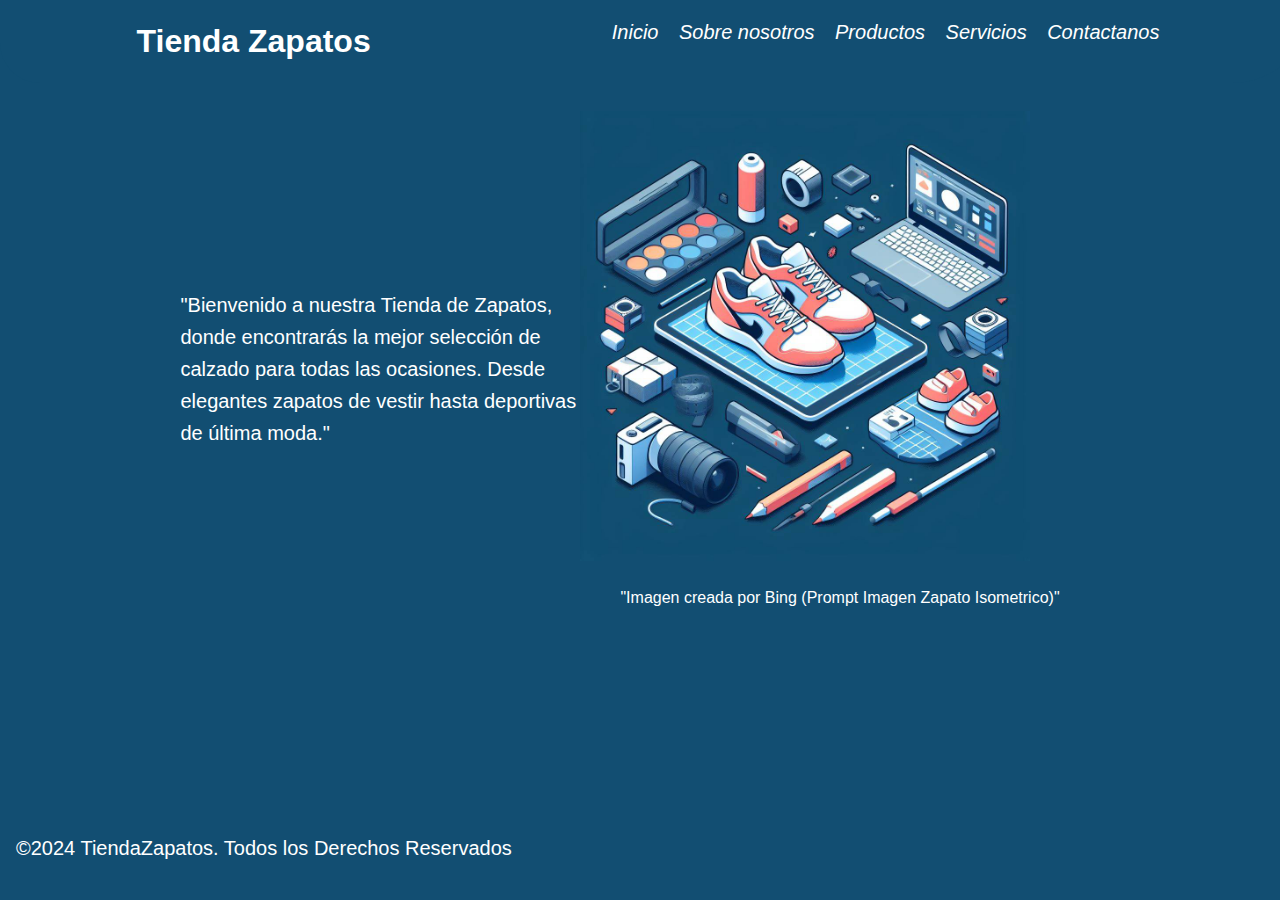
<file: index.html>
<!DOCTYPE html>
<html lang="en">
<head>
    <meta charset="UTF-8">
    <meta name="viewport" content="width=device-width, initial-scale=1.0">
    <link rel="icon" href="assets/iconos/Img-Icon.ico">
    <link rel="stylesheet" href="style.css">
    <title>Proyecto1-IHM</title>
</head>

<body>
    <header>
        <h1>Tienda Zapatos</h1>
        <nav>
            <ul>
                <li><i><a href="index.html">Inicio</a></i></li>
                <li><i><a href="sobreNosotros.html">Sobre nosotros</a></i></li>
                <li><i><a href="productos.html">Productos</a></i></li>
                <li><i><a href="servicios.html">Servicios</a></i></li>
                <li>
                    
                    <i>
                        <a href="contacto.html">Contactanos

                        </a>
                    </i>
      
        </nav>
    </header>



       

<br>
<br>
<div class="Contenido">
    <section id="seccion1">
        <p>"Bienvenido a nuestra Tienda de Zapatos, donde encontrarás la mejor selección de calzado para todas las ocasiones. Desde elegantes zapatos de vestir hasta deportivas de última moda."</p>
        <div class="imagenYCita">
        <img src="assets/imagenes/ImagenInicio.jpg" alt="ImagenInicio" width="450">
        <blockquote>"Imagen creada por Bing (Prompt Imagen Zapato Isometrico)"</blockquote>
    </div>
            
    </section>
    <br>



</div>

<footer>
    <p>&copy;2024 TiendaZapatos. Todos los Derechos Reservados</p>

</footer>


    
</body>
</html>
</file>
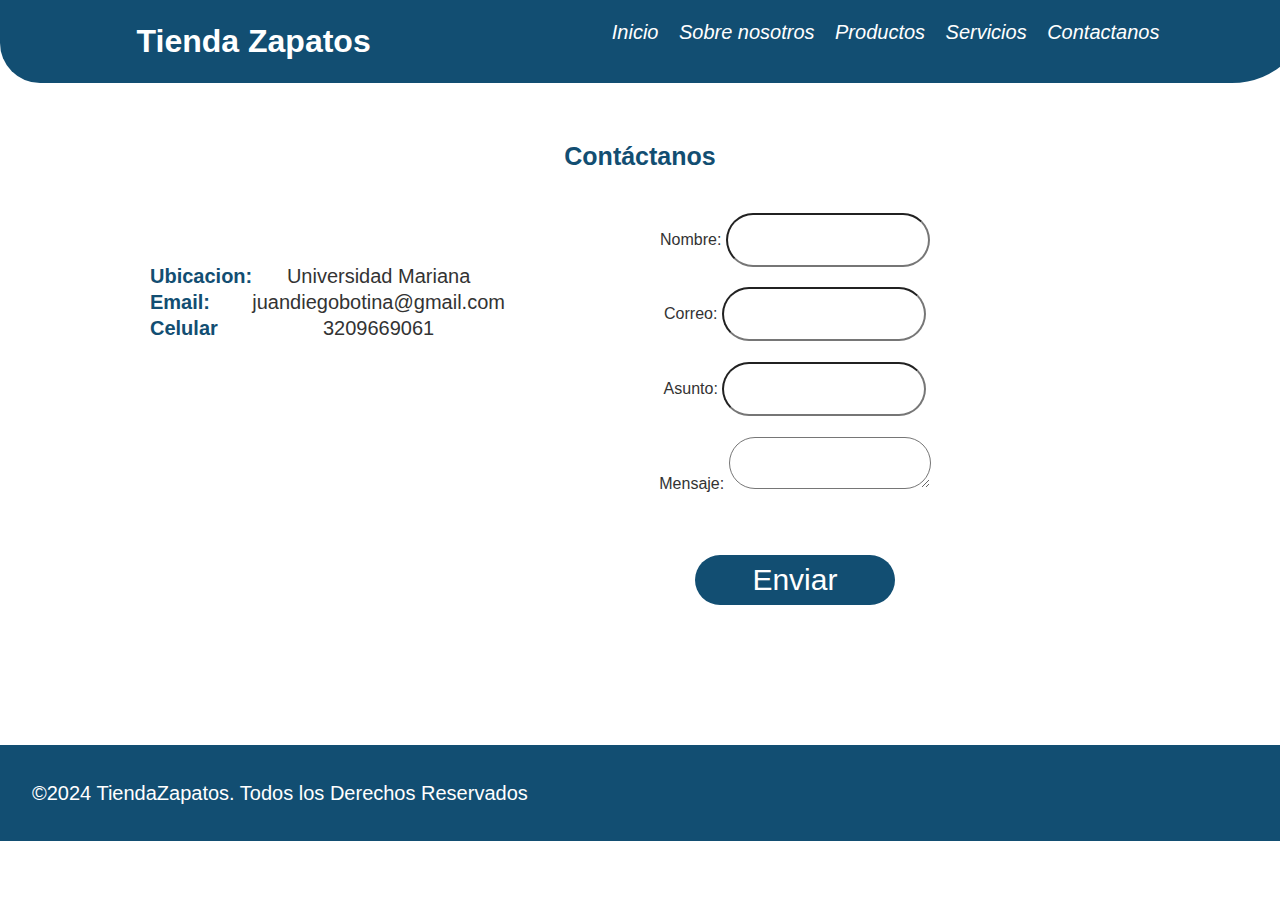
<file: contacto.html>
<!DOCTYPE html>
<html lang="en">
<head>
    <meta charset="UTF-8">
    <meta name="viewport" content="width=device-width, initial-scale=1.0">
    <link rel="stylesheet" href="contacto.css">
    <title>Document</title>
</head>
<body>
    <header>
        <h1>Tienda Zapatos</h1>
        <nav>
            <ul>
                <li><i><a href="index.html">Inicio</a></i></li>
                <li><i><a href="sobreNosotros.html">Sobre nosotros</a></i></li>
                <li><i><a href="productos.html">Productos</a></i></li>
                <li><i><a href="servicios.html">Servicios</a></i></li>
                <li><i><a href="contacto.html">Contactanos</a></i></li>
    
            </ul>
        </nav>
    </header>
    
    <section id="contacto">
        <h2>Contáctanos</h2>
        <div class="Contacto-flex">
        <div class="contenedorContacto">
        <div class="Titulos">
        <h4>Ubicacion:</h4>
        <h4>Email:</h4>
        <h4>Celular</h4>
        </div>
        <div class="Valores">
            <p>Universidad Mariana</p>
            <p>juandiegobotina@gmail.com</p>
            <p>3209669061</p>
            
        </div>
    </div>
        
        <form action="#" method="post">
        <label>Nombre: </label>
        <input type="text" name="nombre">
        <br>
        <br>
        <label>Correo: </label>
        <input type="text" name="correo">
        <br>
        <br>
        <label>Asunto: </label>
        <input type="text" name="asunto">
        <br>
        <br>
        <label>Mensaje: </label>
        <textarea name="mensaje" rows="4"></textarea>
		
        <br>
        <br>
        <button type="submit">Enviar</button>
    </form>
    <iframe src="https://www.google.com/maps/embed?pb=!1m18!1m12!1m3!1d3988.908098498336!2d-77.28307649999999!3d1.2238916!2m3!1f0!2f0!3f0!3m2!1i1024!2i768!4f13.1!3m3!1m2!1s0x8e2ed47eda893275%3A0xdd5dd37b8fe470c2!2sUniversidad%20Mariana!5e0!3m2!1ses!2sco!4v1709684677254!5m2!1ses!2sco" width="300" height="300" style="border:0;" allowfullscreen="" loading="lazy" referrerpolicy="no-referrer-when-downgrade"></iframe>
</div>
    </section>
    <footer>
        <p>&copy;2024 TiendaZapatos. Todos los Derechos Reservados</p>
    
    </footer>
</body>
</html>
</file>
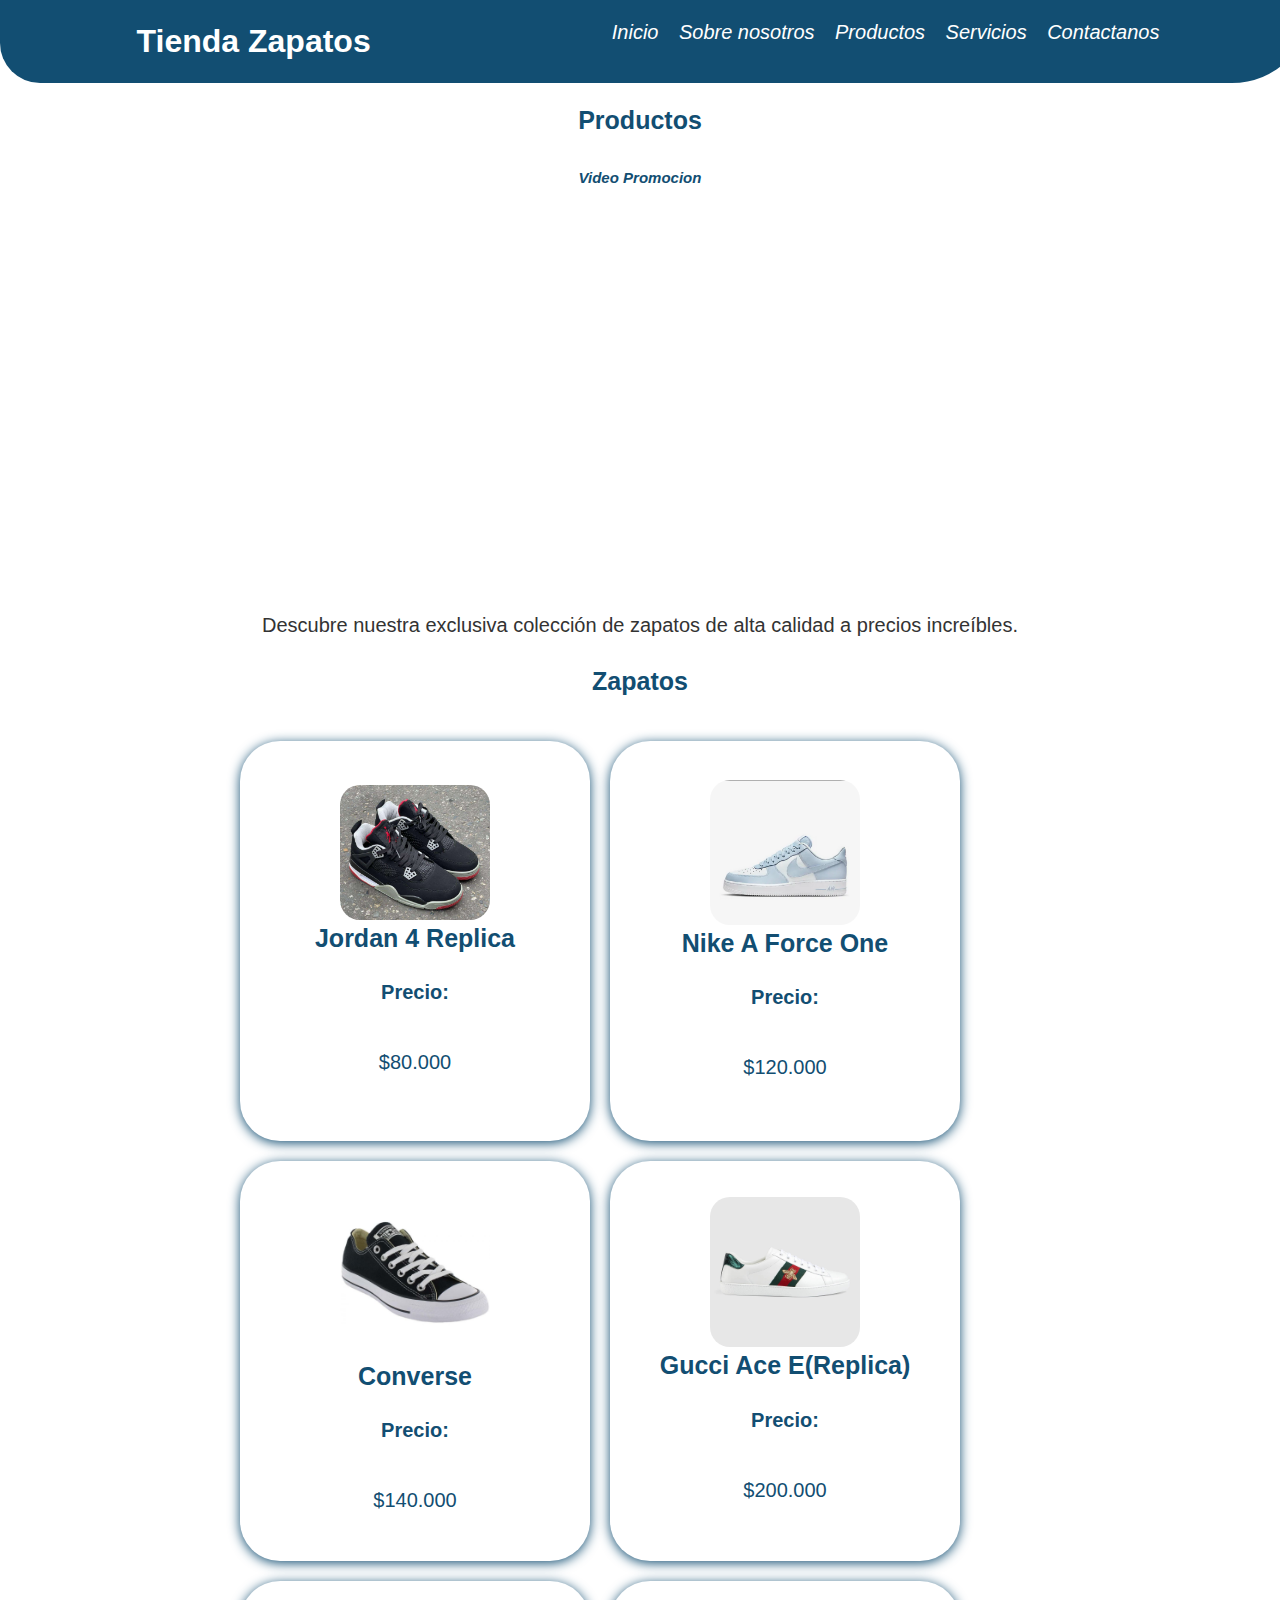
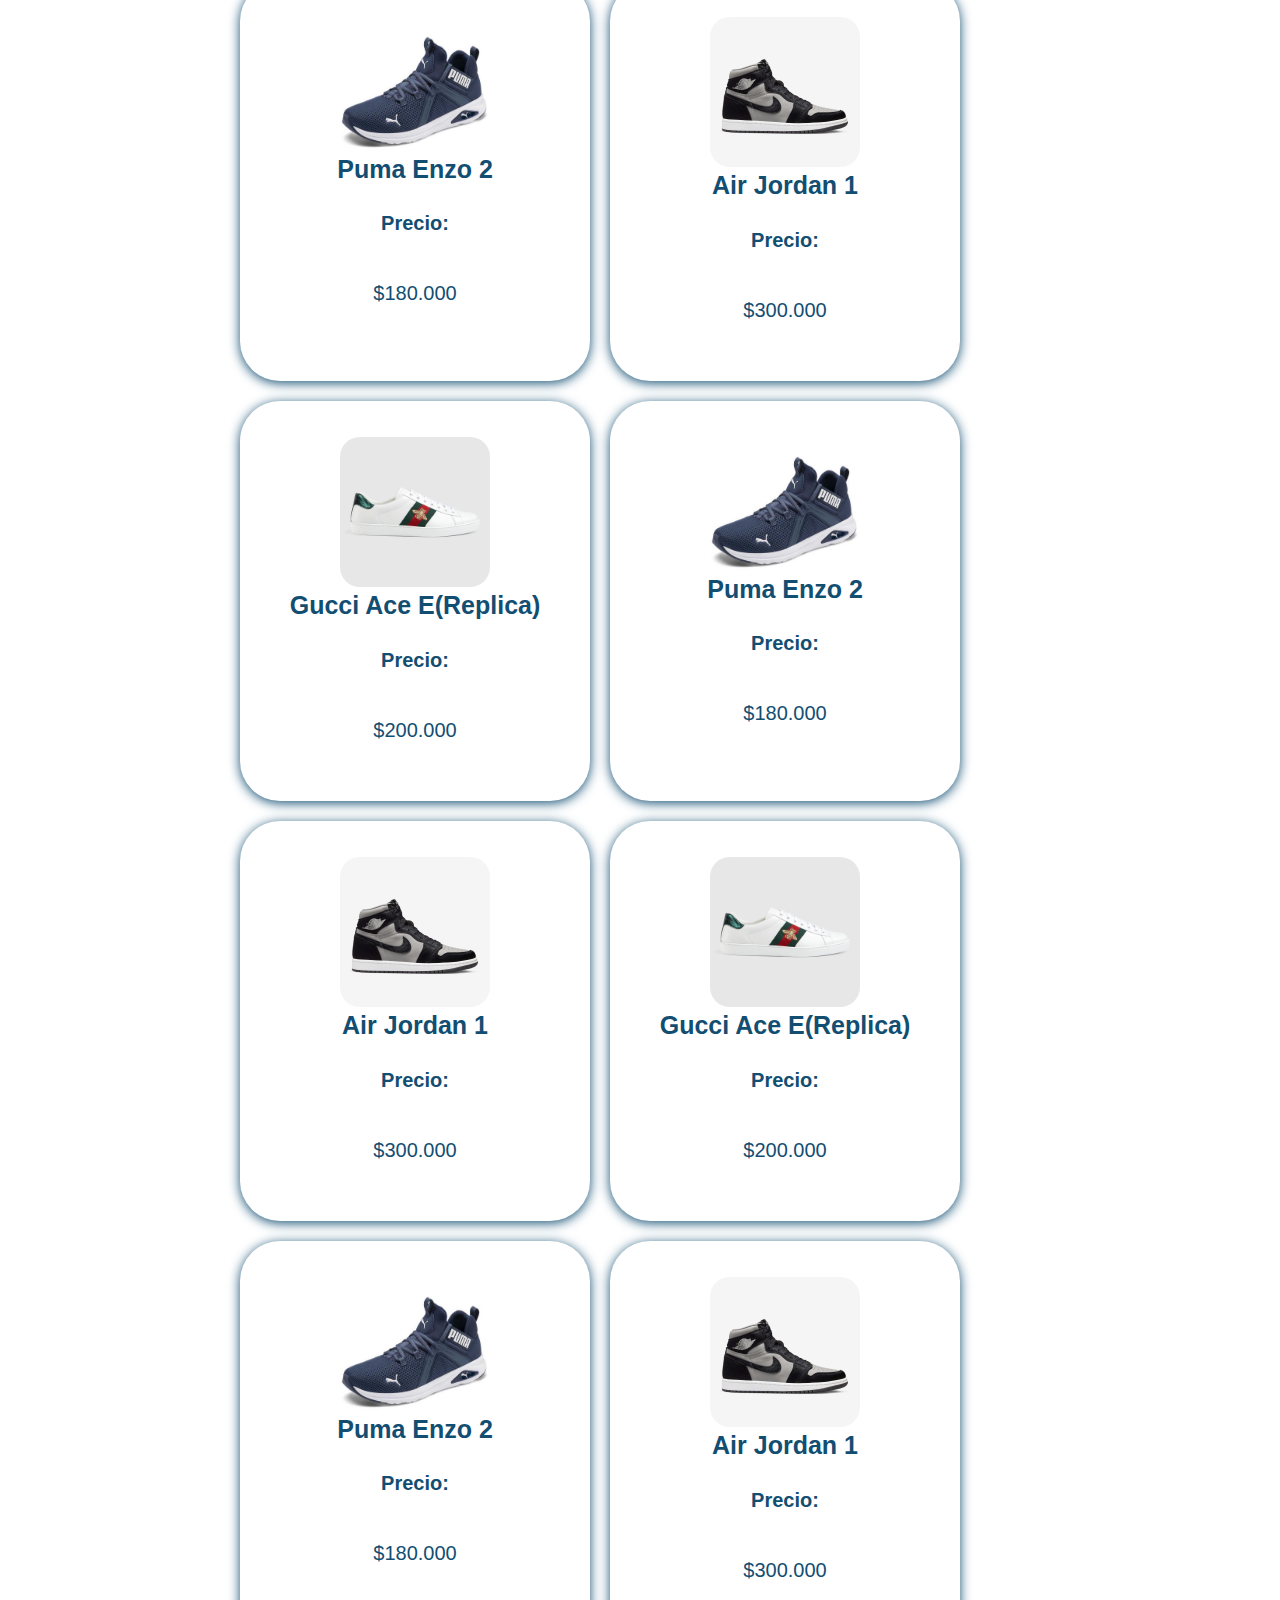
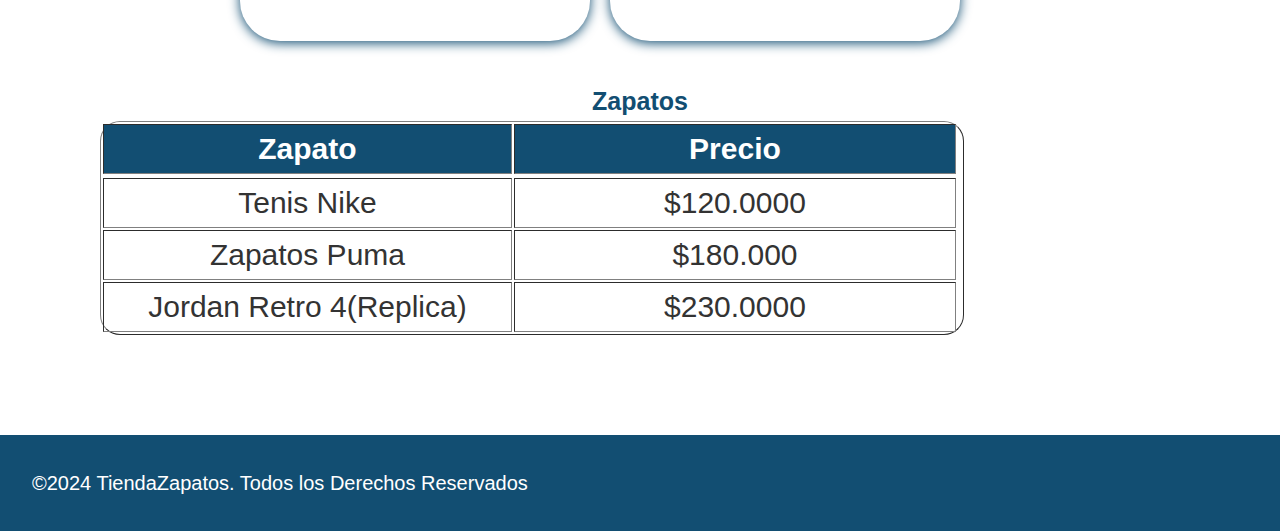
<file: productos.html>
<!DOCTYPE html>
<html lang="en">
<head>
    <meta charset="UTF-8">
    <meta name="viewport" content="width=device-width, initial-scale=1.0">
    <link rel="stylesheet" href="productos.css">
    <title>Document</title>
</head>
<body>
    <header>
        <h1>Tienda Zapatos</h1>
        <nav>
            <ul>
                <li><i><a href="index.html">Inicio</a></i></li>
                <li><i><a href="sobreNosotros.html">Sobre nosotros</a></i></li>
                <li><i><a href="productos.html">Productos</a></i></li>
                <li><i><a href="servicios.html">Servicios</a></i></li>
                <li><i><a href="contacto.html">Contactanos</a></i></li>
    
            </ul>
        </nav>
    </header>

       <section id="Pds">
        <h2>Productos</h2>
        <br>
        <h3><i>Video Promocion</i></h3>
        <br>
        <br>
        <iframe src="https://www.youtube.com/embed/aVs2Y_mNMTc" width="560" height="315" frameborder="0"></iframe>
        <br>
        <br>
        <p>Descubre nuestra exclusiva colección de zapatos de alta calidad a precios increíbles.</p>

        <h2>Zapatos</h2>

        <div class="Zapatos">
        <ul>
            <li>
                <img src="assets/imagenes/JR4.jpg" alt="jordan4" width="150">
                <h2><b>Jordan 4 Replica</b></h2>
                <p><b>Precio:</b> </p>
                <p>$80.000</p>

        
            </li>
            <li>
                <img src="assets/imagenes/AIR.png" alt="NAFO" width="150">
                <h2><b>Nike A Force One</b></h2>
                <p><b>Precio:</b> </p>
                <p>$120.000</p>
            </li>
            <li>
                <img src="assets/imagenes/converse.jpg" alt="Converses" width="150">
                <h2><b>Converse</b></h2>
                <p><b>Precio:</b> </p>
                <p>$140.000</p>
            </li>
            <li>
                <img src="assets/imagenes/Gucci.jpg" alt="Gucci" width="150">
                <h2><b>Gucci Ace E(Replica)</b></h2>
                <p><b>Precio:</b> </p>
                <p>$200.000</p>
            </li>
            <li>
                <img src="assets/imagenes/Puma.jpg" alt="jordan4" width="150">
                <h2><b>Puma Enzo 2</b></h2>
                <p><b>Precio:</b> </p>
                <p>$180.000</p>
            </li>
            <li>
                <img src="assets/imagenes/AJ1.jpg" alt="jordan4" width="150">
                <h2><b>Air Jordan 1</b></h2>
                <p><b>Precio:</b> </p>
                <p>$300.000</p>
            </li>
            <li>
                <img src="assets/imagenes/Gucci.jpg" alt="Gucci" width="150">
                <h2><b>Gucci Ace E(Replica)</b></h2>
                <p><b>Precio:</b> </p>
                <p>$200.000</p>
            </li>
            <li>
                <img src="assets/imagenes/Puma.jpg" alt="jordan4" width="150">
                <h2><b>Puma Enzo 2</b></h2>
                <p><b>Precio:</b> </p>
                <p>$180.000</p>
            </li>
            <li>
                <img src="assets/imagenes/AJ1.jpg" alt="jordan4" width="150">
                <h2><b>Air Jordan 1</b></h2>
                <p><b>Precio:</b> </p>
                <p>$300.000</p>
            </li>
            <li>
                <img src="assets/imagenes/Gucci.jpg" alt="Gucci" width="150">
                <h2><b>Gucci Ace E(Replica)</b></h2>
                <p><b>Precio:</b> </p>
                <p>$200.000</p>
            </li>
            <li>
                <img src="assets/imagenes/Puma.jpg" alt="jordan4" width="150">
                <h2><b>Puma Enzo 2</b></h2>
                <p><b>Precio:</b> </p>
                <p>$180.000</p>
            </li>
            <li>
                <img src="assets/imagenes/AJ1.jpg" alt="jordan4" width="150">
                <h2><b>Air Jordan 1</b></h2>
                <p><b>Precio:</b> </p>
                <p>$300.000</p>
            </li>
        </ul>
    </div>
 
    </div>





        <h2>Zapatos</h2>

        <table border="1">
            <col width ="100">
            <col width ="150">
            <col width ="1">

            <thead>
                <tr>

                    <th>Zapato</th>
                    <th>Precio</th>
                </tr>
            </thead>
            <tr>
           <tbody>
                 <td>Tenis Nike</td>
                <td>$120.0000</td>
            </tr>
            <tr>
                <td>Zapatos Puma</td>
                <td>$180.000</td>
            </tr>
            <tr>
                <td>Jordan Retro 4(Replica)</td>
                <td>$230.0000</td>
            </tr>
           </tbody>

        </table>
       </section>
       <footer>
        <p>&copy;2024 TiendaZapatos. Todos los Derechos Reservados</p>
    
    </footer>
</body>
</html>
</file>
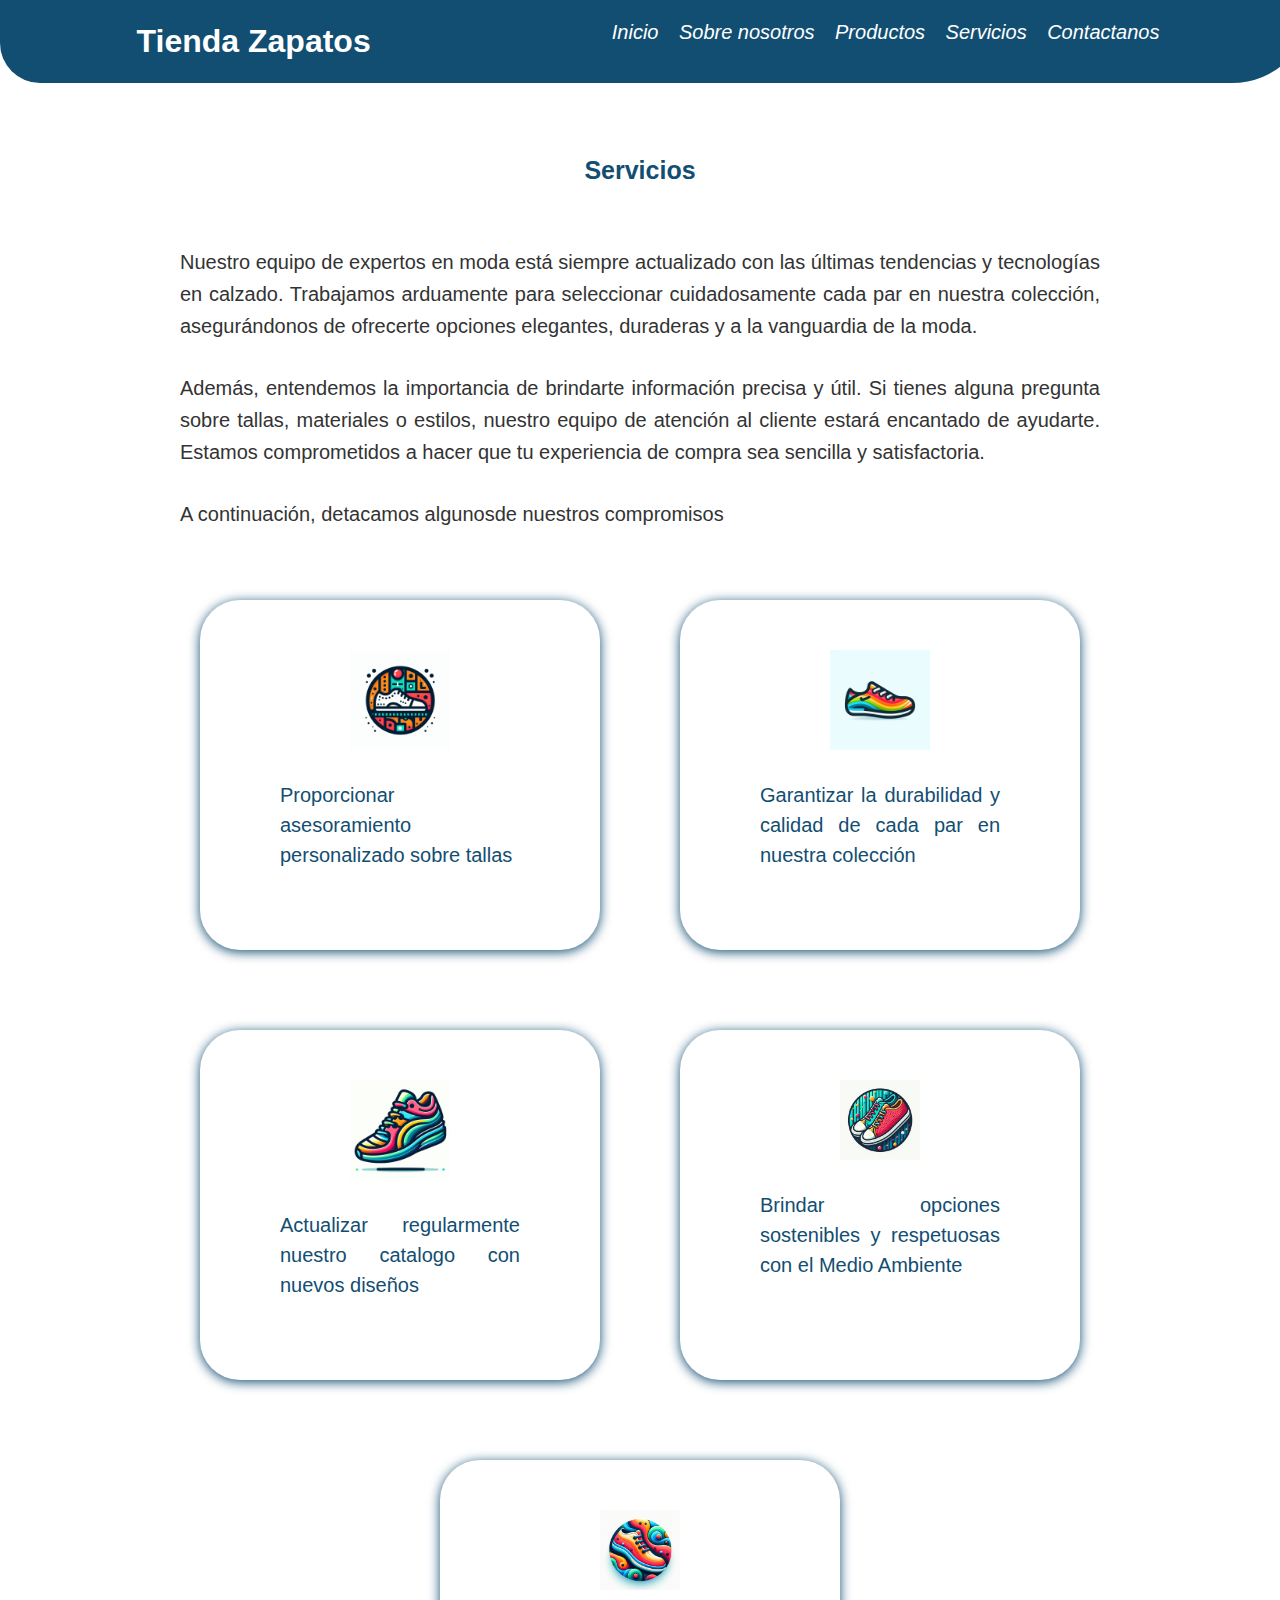
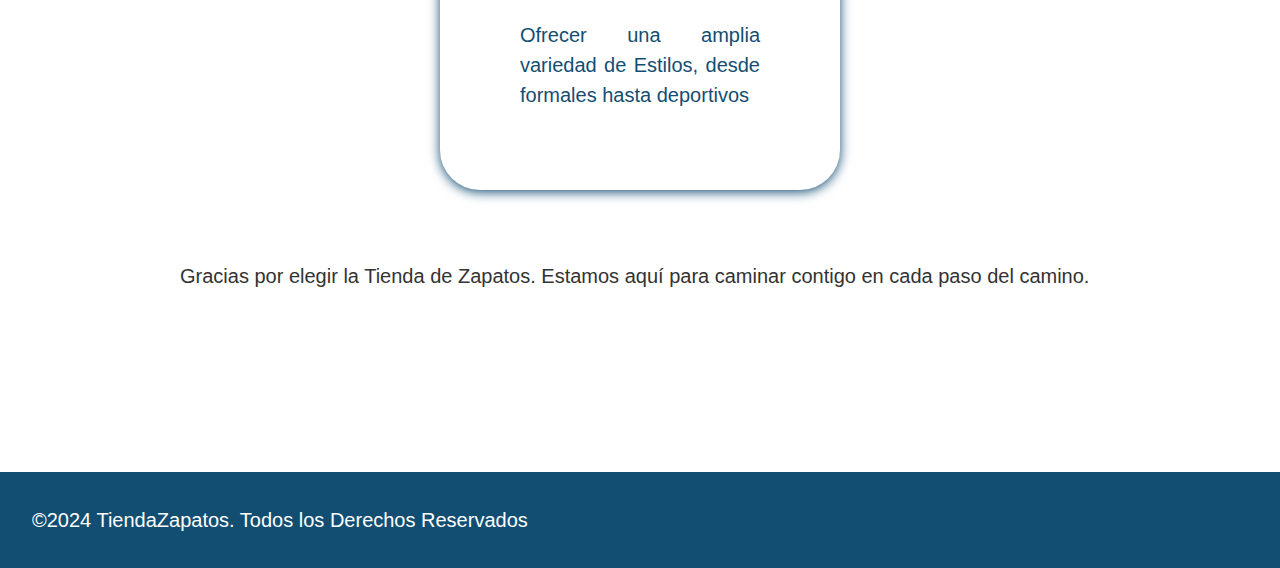
<file: servicios.html>
<!DOCTYPE html>
<html lang="en">
<head>
    <meta charset="UTF-8">
    <meta name="viewport" content="width=device-width, initial-scale=1.0">
    <link rel="stylesheet" href="servicios.css">
    <title>Document</title>
</head>
<body>
    <header>
        <h1>Tienda Zapatos</h1>
        <nav>
            <ul>
                <li><i><a href="index.html">Inicio</a></i></li>
                <li><i><a href="sobreNosotros.html">Sobre nosotros</a></i></li>
                <li><i><a href="productos.html">Productos</a></i></li>
                <li><i><a href="servicios.html">Servicios</a></i></li>
                <li><i><a href="contacto.html">Contactanos</a></i></li>
    
            </ul>
        </nav>
    </header>


    <section id="servi">
        <h2>Servicios</h2>
        <br>
        <p>Nuestro equipo de expertos en moda está siempre actualizado con las últimas tendencias y tecnologías en calzado. Trabajamos arduamente para seleccionar cuidadosamente cada par en nuestra colección, asegurándonos de ofrecerte opciones elegantes, duraderas y a la vanguardia de la moda.</p>
        <p>Además, entendemos la importancia de brindarte información precisa y útil. Si tienes alguna pregunta sobre tallas, materiales o estilos, nuestro equipo de atención al cliente estará encantado de ayudarte. Estamos comprometidos a hacer que tu experiencia de compra sea sencilla y satisfactoria.</p>
    
        <p>A continuación, detacamos algunosde nuestros compromisos</p>
        

        <div class="serviLista">
        <ol>
                <li>
                    <img src="assets/imagenes/Icono1.jpg" alt="i1" width="100px" height="100px">
                    <p>Proporcionar asesoramiento personalizado sobre tallas</p>
                </li>
            
            
                <li>
                    <img src="assets/imagenes/Icono2.jpg" alt="i2" width="100px" height="100px">
                    <p>Garantizar la durabilidad y calidad de cada par en nuestra colección</p>
                </li>
                <li>
                    <img src="assets/imagenes/Icono3.jpg" alt="i3" width="100px" height="100px">
                    <p>Actualizar regularmente nuestro catalogo con nuevos diseños</p>
                </li>
            <li>
                <img src="assets/imagenes//Icono4.jpg" alt="i4" width="80px" height="80px">
                <p>Brindar opciones sostenibles y respetuosas con el Medio Ambiente</p>
            </li>
            <li>
                <img src="assets/imagenes//Icono5.jpg" alt="i5" width="80px" height="80px">
                <p>Ofrecer una amplia variedad de Estilos, desde formales hasta deportivos</p>
            </li>
        </ol>
    </div>


        <p>Gracias por elegir la Tienda de Zapatos. Estamos aquí para caminar contigo en cada paso del camino.</p>

    </section>

    <footer>
        <p>&copy;2024 TiendaZapatos. Todos los Derechos Reservados</p>
    
    </footer>
</body>
</html>
</file>
<file: style.css>
body {

    font-family: Arial, sans-serif;

    line-height: 1.6;

    background-color    :rgb(18, 78, 114,1);

    margin: 0;

    padding: 0;

}


header {

        background-color:rgb(18, 78, 114,1);
        color: white;
        padding: 1rem;
        display:flex;
        justify-content: space-around ;
        position: fixed;
        width: 100%;
        border-bottom-left-radius: 40px;
        border-bottom-right-radius: 80px;
        

}




header h1 {

    margin: 0;

}


nav ul {
    list-style-type: none;
    margin: 0;
    padding: 0;
}


nav ul li {

    display: inline;
    margin-right: 1rem;
    font-size: 20px;
}


nav ul li a {

    color: white;

    text-decoration: none;
  
}

header ul li a:hover{
    color: cyan;
}



section {

    margin-bottom: 0px;

}




    #seccion1{
        background-color: rgb(18, 78, 114,1);
        padding: 2 rem;
        margin-top: 60px;
        display: flex;
        flex-direction: row;
        justify-content: center;
        align-items: center;
    }
    #seccion1 p{
        color: white;
        justify-content: center;
        align-self:center;
        font-size: 20px;
        max-width: 400px;
    }
    #seccion1 img{
        justify-content: center;
    
    }
    #seccion1 blockquote{
        color: white;
        text-align: center  ;
    }





footer {
    
    background-color:rgb(18, 78, 114,1);
    color: white;
    padding:1rem;
    bottom: 0;
    width: 100%;
    margin-top: auto;
    position: absolute;
    font-size: 20px;
}
</file>
<file: contacto.css>
*{
    padding:0;
    margin:0;
}
body {

    font-family: Arial, sans-serif;

    line-height: 1.6;

    color: #333;

    margin: 0;

    padding: 0;

}       

header {

    background-color:rgb(18, 78, 114,1);
    color: white;
    padding: 1rem;
    display:flex;
    justify-content: space-around ;
    position: fixed;
    width: 100%;
    border-bottom-left-radius: 40px;
    border-bottom-right-radius: 80px;
    

}


header h1 {

    margin: 0;

}


nav ul {
    list-style-type: none;
    margin: 0;
    padding: 0;
}


nav ul li {

    display: inline;
    margin-right: 1rem;
    font-size: 20px;
}


nav ul li a {

    color: white;

    text-decoration: none;
  
}

header ul li a:hover{
    color: cyan;
}

h2{
    color:rgb(18, 78, 114,1);   
    font-size: 25px;
    
}

#contacto{

    padding: 100px; 
    margin: 0px;
    text-align: center;
    line-height: 1.3;
    flex-direction: row;

}
#contacto h2{
    margin: 40px;
}

#contacto iframe{
    margin: 10px;
    justify-content: center;
}
.contenedorContacto {
    margin: 50px;
    margin-bottom: 80px;
    display: flex;
    flex-direction: row; 
    justify-content:space-between; 
    align-items: flex-start;
  }

  

   .Titulos{
    justify-content: flex-start;
    text-align: left;
    margin-top: 0;

    margin-bottom: 2px;
    
    color: rgb(18, 78, 114,1);
  }

  form{
    justify-content: center ;
    padding-left: 100px;
  }

  .Valores {
    justify-content: flex-start;
  }

  .Contacto-flex{
    display: flex;
    flex-direction: row;
  }

  .Contacto-flex iframe{
    margin: 100px;
    padding-left: 150px;
    justify-content: end;
  }



h4,p{
    font-size: 20px;
}




form input,

form textarea,

form button {
    border-radius: 50px;
    width: 200px;
    height: 50px;
    justify-content: center;
}

form button{
        text-size-adjust: 100%;
        background-color:rgb(18, 78, 114,1);
        cursor: pointer;
        color: #fff;
        white-space: nowrap;
        margin: 40px;
        padding: 0;
        border: 50px;
        vertical-align: baseline;
        font-size: 30px;    

}

footer {
    background-color:rgb(18, 78, 114,1);
    color: white;
    padding:2rem;
    bottom: 0;
    width: 100%;
        font-size: 20px;

}
</file>
<file: productos.css>
*{
    padding: 0;
    margin: 0;
}



body {

    font-family: Arial, sans-serif;

    line-height: 1.6;

    color: #333;

    margin: 0;

    padding: 0;

}

header {



    background-color:rgb(18, 78, 114,1);
    color: white;
    padding: 1rem;
    display:flex;
    justify-content: space-around ;
    position: fixed;
    width: 100%;
    border-bottom-left-radius: 40px;
    border-bottom-right-radius: 80px;
    z-index: 2;
}




header h1 {

    margin: 0;

}


nav ul {
    list-style-type: none;
    margin: 0;
    padding: 0;
}


nav ul li {

    display: inline;
    margin-right: 1rem;
    font-size: 20px;
}


nav ul li a {

    color: white;

    text-decoration: none;
  
}

header ul li a:hover{
    color: cyan;
}

#Pds{

    padding: 100px; 
    margin: 0px;
    text-align: center;
 
 }

iframe{
    border-radius: 50px;

}

iframe:hover{
    box-shadow : 0px 0px 200px 5cap rgb(101, 196, 255);

}

 
 
 
 h2{
     font-size: 25px;
     text-align: center;
     color: rgb(18, 78, 114,1);
 
 }

 h3{
    font-size: 15px;
    text-align: center;
    color: rgb(18, 78, 114,1);
 }
 
 #Pds p{
  text-align: center ;
  margin: 20px;
  font-size: 20px;
  
 }


table{
        border-radius: 20px;
        width: 80%;
        height:30%;

}

th{
    background-color: rgb(18, 78, 114,1);
    color: white;
    font-size: 30px;
}
tr{
    font-size: 30px;
}

.Zapatos{
    margin-left: 100px   ;
}

.Zapatos ul,.Zapatos2 ul{
    display: flex;
    flex-direction:row;
    flex-wrap: wrap;
    margin: 30px;
    
}

.Zapatos li{
    
    font-size: 5px;
    line-height: 1.5;
    box-sizing: border-box;
    display: flex;
    flex-direction: column;
    padding: 20px;
    font-weight: 400;
    color:rgb(18, 78, 114,1);
    /*background-color:#a1e7ff;*/
    border-radius: 40px;    
    box-shadow: 0px 2px 12px rgb(18, 78, 114,1);
    margin: 10px;
    justify-content: center ;
    width:350px;
    height: 400px;
    align-items: center;
    
}






.Zapatos li:hover{
    box-shadow :5px 5px 102px rgb(101, 196, 255);
    
}

.Zapatos li h2:hover{
    color: cyan;
}
.Zapatos li img{
    border-radius: 20px;
    
}
.Zapatos li:hover {
    -webkit-transform:scale(1.05);transform:scale(1.05);
}
.Zapatos {overflow:hidden;}


img:hover {
    filter: saturate(300%);
}
footer {
    background-color:rgb(18, 78, 114,1);
    color: white;
    padding:2rem;
    bottom: 0;
    width: 100%;
    font-size: 20px;

}
</file>
<file: servicios.css>
*{
    padding: 0;
    margin: 0;
}

body {

    font-family: Arial, sans-serif;

    line-height: 1.6;

    color: #333;

    margin: 0;

    padding: 0;
}

header {

    background-color:rgb(18, 78, 114,1);
    color: white;
    padding: 1rem;
    display:flex;
    justify-content: space-around ;
    position: fixed;
    width: 100%;
    border-bottom-left-radius: 40px;
    border-bottom-right-radius: 80px;
    
}


header h1 {

    margin: 0;

}


nav ul {
    list-style-type: none;
    margin: 0;
    padding: 0;
}


nav ul li {

    display: inline;
    margin-right: 1rem;
    font-size: 20px;
}


nav ul li a {

    color: white;

    text-decoration: none;
  
}

header ul li a:hover{
    color: cyan;
}

#servi{

    padding: 150px; 
    margin: 0px;
    text-align: center;
    
 }
 

 

ol{
    display: flex; 
    flex-wrap: wrap;
    justify-content: center;
}
 



 ol li{
    font-size: 10´px;
    line-height: 1.5;
    box-sizing: border-box;
    display: flex;
    flex-direction: column;
    padding: 50px;
    color:rgb(18, 78, 114,1);
    background-color: #fff;
    border-radius: 40px;
    box-shadow: 0px 2px 12px rgb(18, 78, 114,1);
    margin: 40px;
    width: 400px;
    align-items: center;
    
}


ol li:hover{
    box-shadow: 0px 2px 12px rgb(5, 159, 255);

}
 
 
 #servi h2{
     font-size: 25px;
     text-align: center;
     color: rgb(18, 78, 114,1);
 
 }
 
 #servi p{
  text-align: justify ;
  margin: 30px;
  font-size: 20px;
  
 }

 footer {
    background-color:rgb(18, 78, 114,1);
    color: white;
    padding:2rem;
    bottom: 0;
    width: 100%;
    font-size: 20px;

}
</file>
